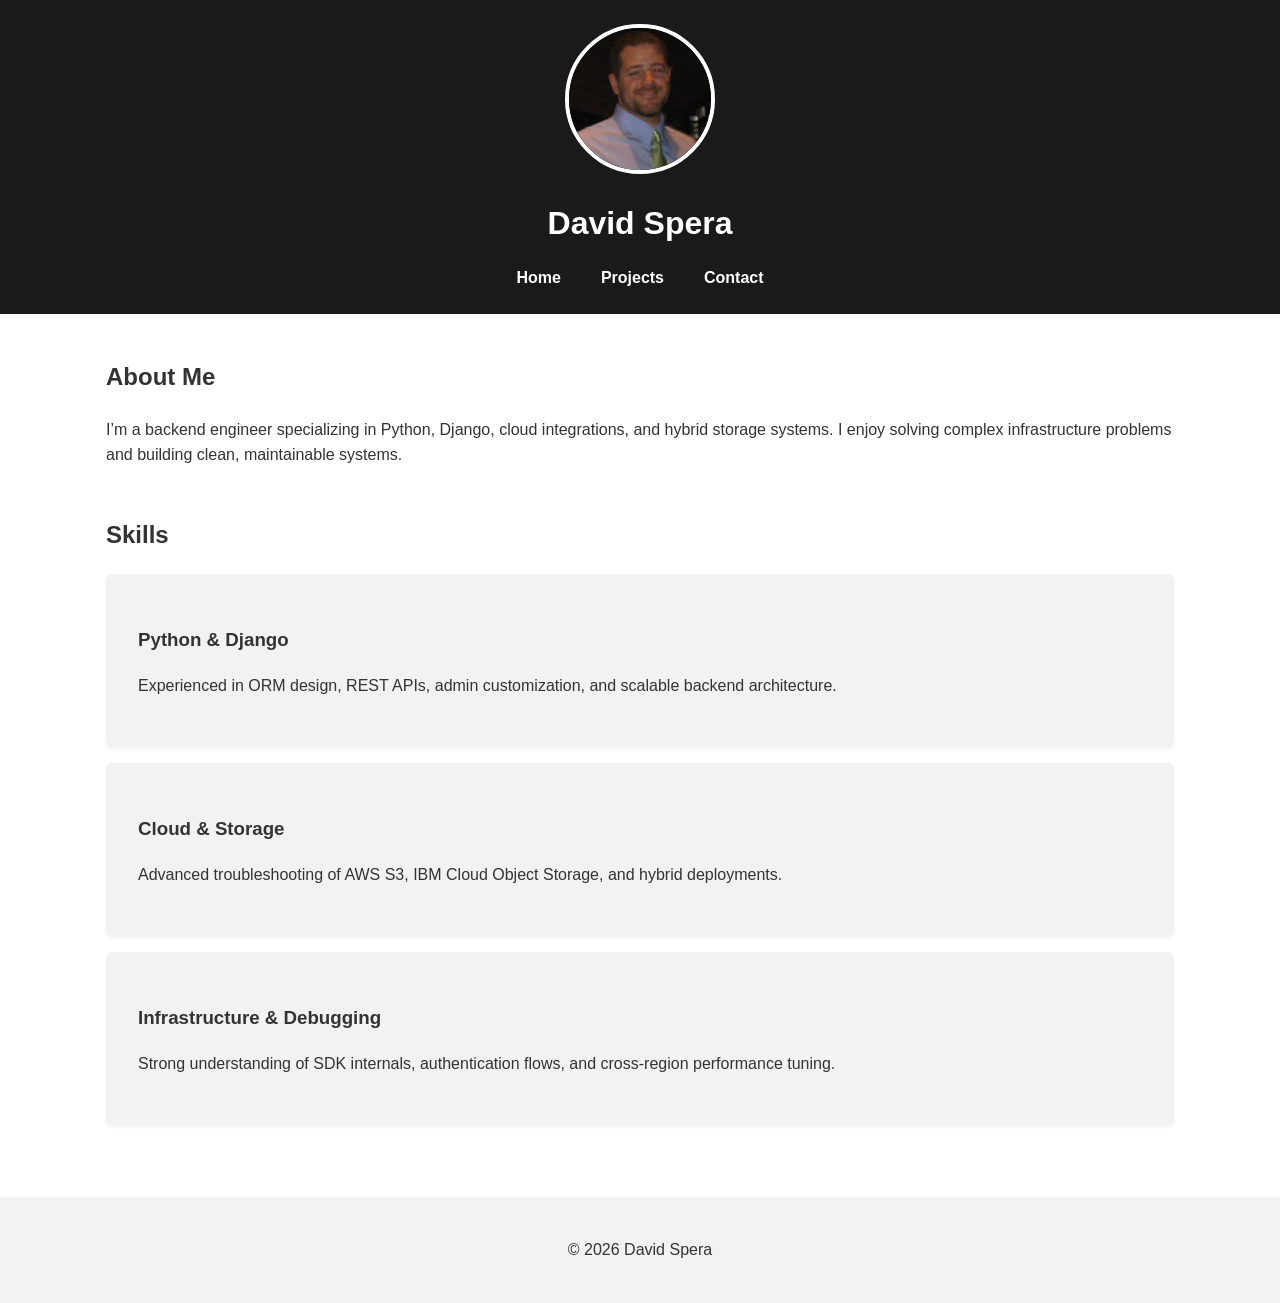
<file: index.html>
<!DOCTYPE html>
<html lang="en">
<head>
  <meta charset="UTF-8">
  <meta name="viewport" content="width=device-width, initial-scale=1.0">
  <title>David Spera – Profile</title>
  <link rel="stylesheet" href="css/style.css">
</head>

<body>
  <header>
    <img src="images/profile.jpg" alt="Portrait of David Spera">
    <h1>David Spera</h1>
    <nav aria-label="Primary navigation">
      <ul>
        <li><a href="index.html">Home</a></li>
        <li><a href="projects.html">Projects</a></li>
        <li><a href="contact.html">Contact</a></li>
      </ul>
    </nav>
  </header>

  <main role="main">
    <section>
      <h2>About Me</h2>
      <p>
        I’m a backend engineer specializing in Python, Django, cloud integrations, and hybrid storage systems.
        I enjoy solving complex infrastructure problems and building clean, maintainable systems.
      </p>
    </section>

    <section>
      <h2>Skills</h2>

      <article>
        <h3>Python & Django</h3>
        <p>Experienced in ORM design, REST APIs, admin customization, and scalable backend architecture.</p>
      </article>

      <article>
        <h3>Cloud & Storage</h3>
        <p>Advanced troubleshooting of AWS S3, IBM Cloud Object Storage, and hybrid deployments.</p>
      </article>

      <article>
        <h3>Infrastructure & Debugging</h3>
        <p>Strong understanding of SDK internals, authentication flows, and cross‑region performance tuning.</p>
      </article>
    </section>
  </main>

  <footer>
    <p>&copy; 2026 David Spera</p>
  </footer>
</body>
</html>
</file>
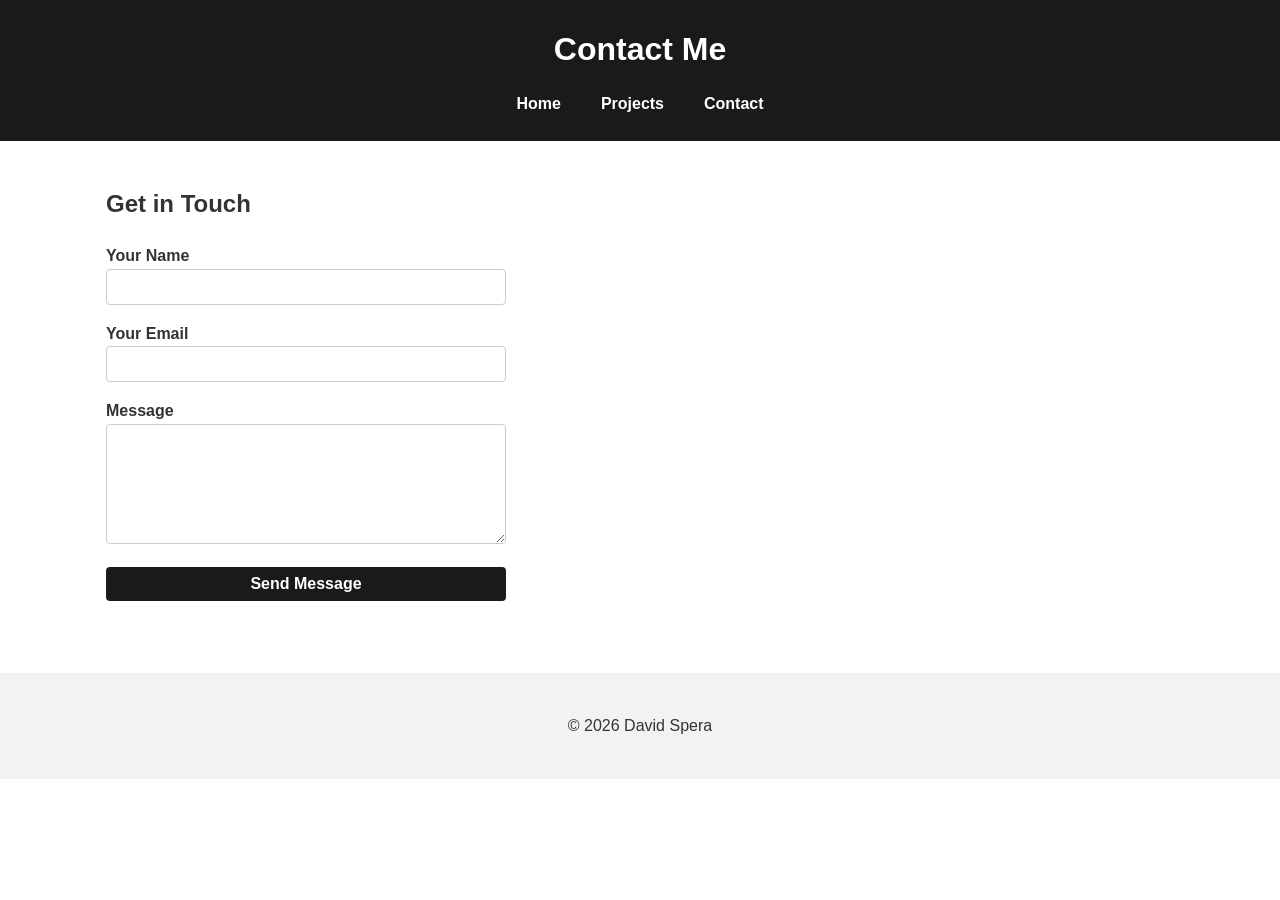
<file: contact.html>
<!DOCTYPE html>
<html lang="en">
<head>
  <meta charset="UTF-8">
  <meta name="viewport" content="width=device-width, initial-scale=1.0">
  <title>Contact – David Spera</title>
  <link rel="stylesheet" href="css/style.css">
</head>

<body>
  <header>
    <h1>Contact Me</h1>
    <nav aria-label="Primary navigation">
      <ul>
        <li><a href="index.html">Home</a></li>
        <li><a href="projects.html">Projects</a></li>
        <li><a href="contact.html">Contact</a></li>
      </ul>
    </nav>
  </header>

  <main role="main">
    <section>
      <h2>Get in Touch</h2>

      <form aria-label="Contact form">
        <div>
          <label for="name">Your Name</label>
          <input id="name" name="name" type="text" required>
        </div>

        <div>
          <label for="email">Your Email</label>
          <input id="email" name="email" type="email" required>
        </div>

        <div>
          <label for="message">Message</label>
          <textarea id="message" name="message" required></textarea>
        </div>

        <button type="submit">Send Message</button>
      </form>
    </section>
  </main>

  <footer>
    <p>&copy; 2026 David Spera</p>
  </footer>
</body>
</html>
</file>
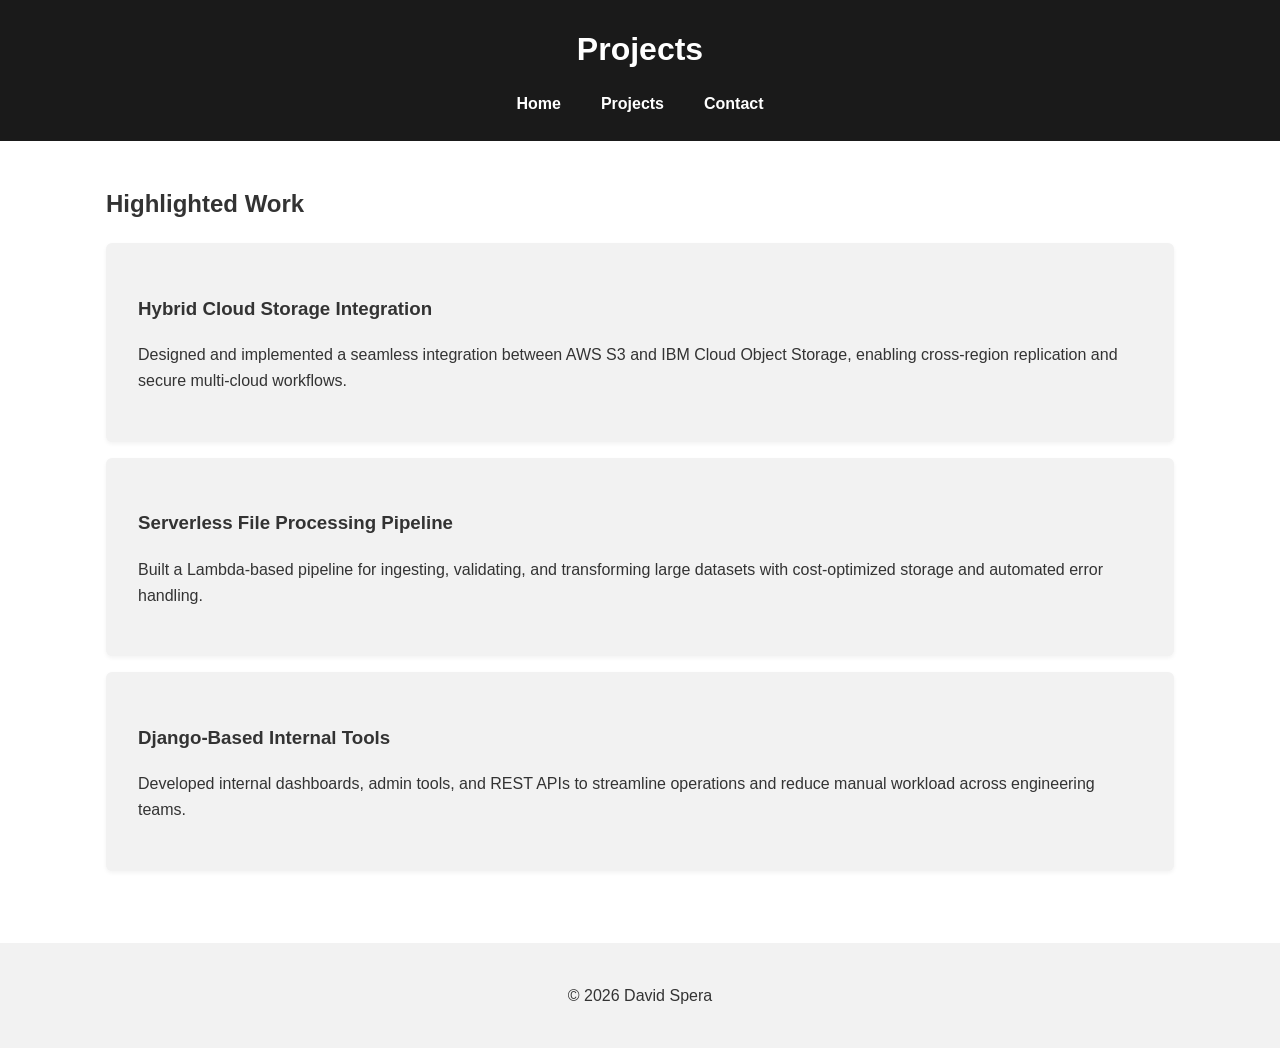
<file: projects.html>
<!DOCTYPE html>
<html lang="en">
<head>
  <meta charset="UTF-8">
  <meta name="viewport" content="width=device-width, initial-scale=1.0">
  <title>Projects – David Spera</title>
  <link rel="stylesheet" href="css/style.css">
</head>

<body>
  <header>
    <h1>Projects</h1>
    <nav aria-label="Primary navigation">
      <ul>
        <li><a href="index.html">Home</a></li>
        <li><a href="projects.html">Projects</a></li>
        <li><a href="contact.html">Contact</a></li>
      </ul>
    </nav>
  </header>

  <main role="main">
    <section>
      <h2>Highlighted Work</h2>

      <article>
        <h3>Hybrid Cloud Storage Integration</h3>
        <p>
          Designed and implemented a seamless integration between AWS S3 and IBM Cloud Object Storage,
          enabling cross‑region replication and secure multi‑cloud workflows.
        </p>
      </article>

      <article>
        <h3>Serverless File Processing Pipeline</h3>
        <p>
          Built a Lambda‑based pipeline for ingesting, validating, and transforming large datasets with
          cost‑optimized storage and automated error handling.
        </p>
      </article>

      <article>
        <h3>Django‑Based Internal Tools</h3>
        <p>
          Developed internal dashboards, admin tools, and REST APIs to streamline operations and reduce
          manual workload across engineering teams.
        </p>
      </article>
    </section>
  </main>

  <footer>
    <p>&copy; 2026 David Spera</p>
  </footer>
</body>
</html>
</file>
<file: css/style.css>
/* =========================
   1. Base Styles & Variables
   ========================= */
:root {
  --color-dark: #1a1a1a;
  --color-light: #ffffff;
  --color-gray: #f2f2f2;
  --color-text: #333;
  --max-width: 900px;

  --space-xs: 0.25rem;
  --space-sm: 0.5rem;
  --space-md: 1rem;
  --space-lg: 1.5rem;
  --space-xl: 2rem;

  --radius-sm: 4px;
  --radius-md: 6px;
}

* {
  box-sizing: border-box;
}

body {
  margin: 0;
  padding: 0;
  font-family: Arial, sans-serif;
  line-height: 1.6;
  color: var(--color-text);
  background: var(--color-light);
}

/* =========================
   2. Header & Navigation
   ========================= */
header {
  background: var(--color-dark);
  color: var(--color-light);
  padding: var(--space-lg) var(--space-md);
  text-align: center;
}

header img {
  width: 150px;
  height: 150px;
  border-radius: 50%;
  object-fit: cover;
  border: 4px solid var(--color-light);
  margin-bottom: var(--space-md);
}

header h1 {
  margin: 0 0 var(--space-md) 0;
}

nav ul {
  list-style: none;
  padding: 0;
  margin: 0;
  display: flex;
  justify-content: center;
  gap: var(--space-md);
}

nav a {
  color: var(--color-light);
  text-decoration: none;
  font-weight: bold;
  padding: var(--space-xs) var(--space-sm);
  border-radius: var(--radius-sm);
}

nav a:hover {
  background: var(--color-light);
  color: var(--color-dark);
}

/* =========================
   3. Main Layout
   ========================= */
main {
  max-width: var(--max-width);
  margin: auto;
  padding: var(--space-lg) var(--space-md);
}

section {
  margin-bottom: var(--space-xl);
}

article {
  background: var(--color-gray);
  padding: var(--space-lg);
  border-radius: var(--radius-md);
  margin-bottom: var(--space-md);
  box-shadow: 0 2px 4px rgba(0,0,0,0.05);
}

/* =========================
   4. Contact Form
   ========================= */
form {
  display: flex;
  flex-direction: column;
  gap: var(--space-md);
  max-width: 400px;
}

label {
  font-weight: bold;
}

input,
textarea {
  padding: var(--space-sm);
  font-size: 1rem;
  border: 1px solid #ccc;
  border-radius: var(--radius-sm);
  width: 100%;
}

textarea {
  min-height: 120px;
}

button {
  padding: var(--space-sm) var(--space-lg);
  background: var(--color-dark);
  color: var(--color-light);
  border: none;
  border-radius: var(--radius-sm);
  cursor: pointer;
  font-size: 1rem;
  font-weight: bold;
}

button:hover {
  background: #000;
}

/* =========================
   5. Footer
   ========================= */
footer {
  background: var(--color-gray);
  padding: var(--space-lg);
  text-align: center;
}

/* =========================
   6. Responsive Design
   ========================= */

/* Mobile-first — enhance at 600px */
@media (min-width: 600px) {
  nav ul {
    gap: var(--space-lg);
  }

  article {
    padding: var(--space-xl);
  }
}

/* Larger screens — enhance layout at 900px */
@media (min-width: 900px) {
  main {
    max-width: 1100px;
  }

  section {
    margin-bottom: calc(var(--space-xl) * 1.5);
  }
}
</file>
